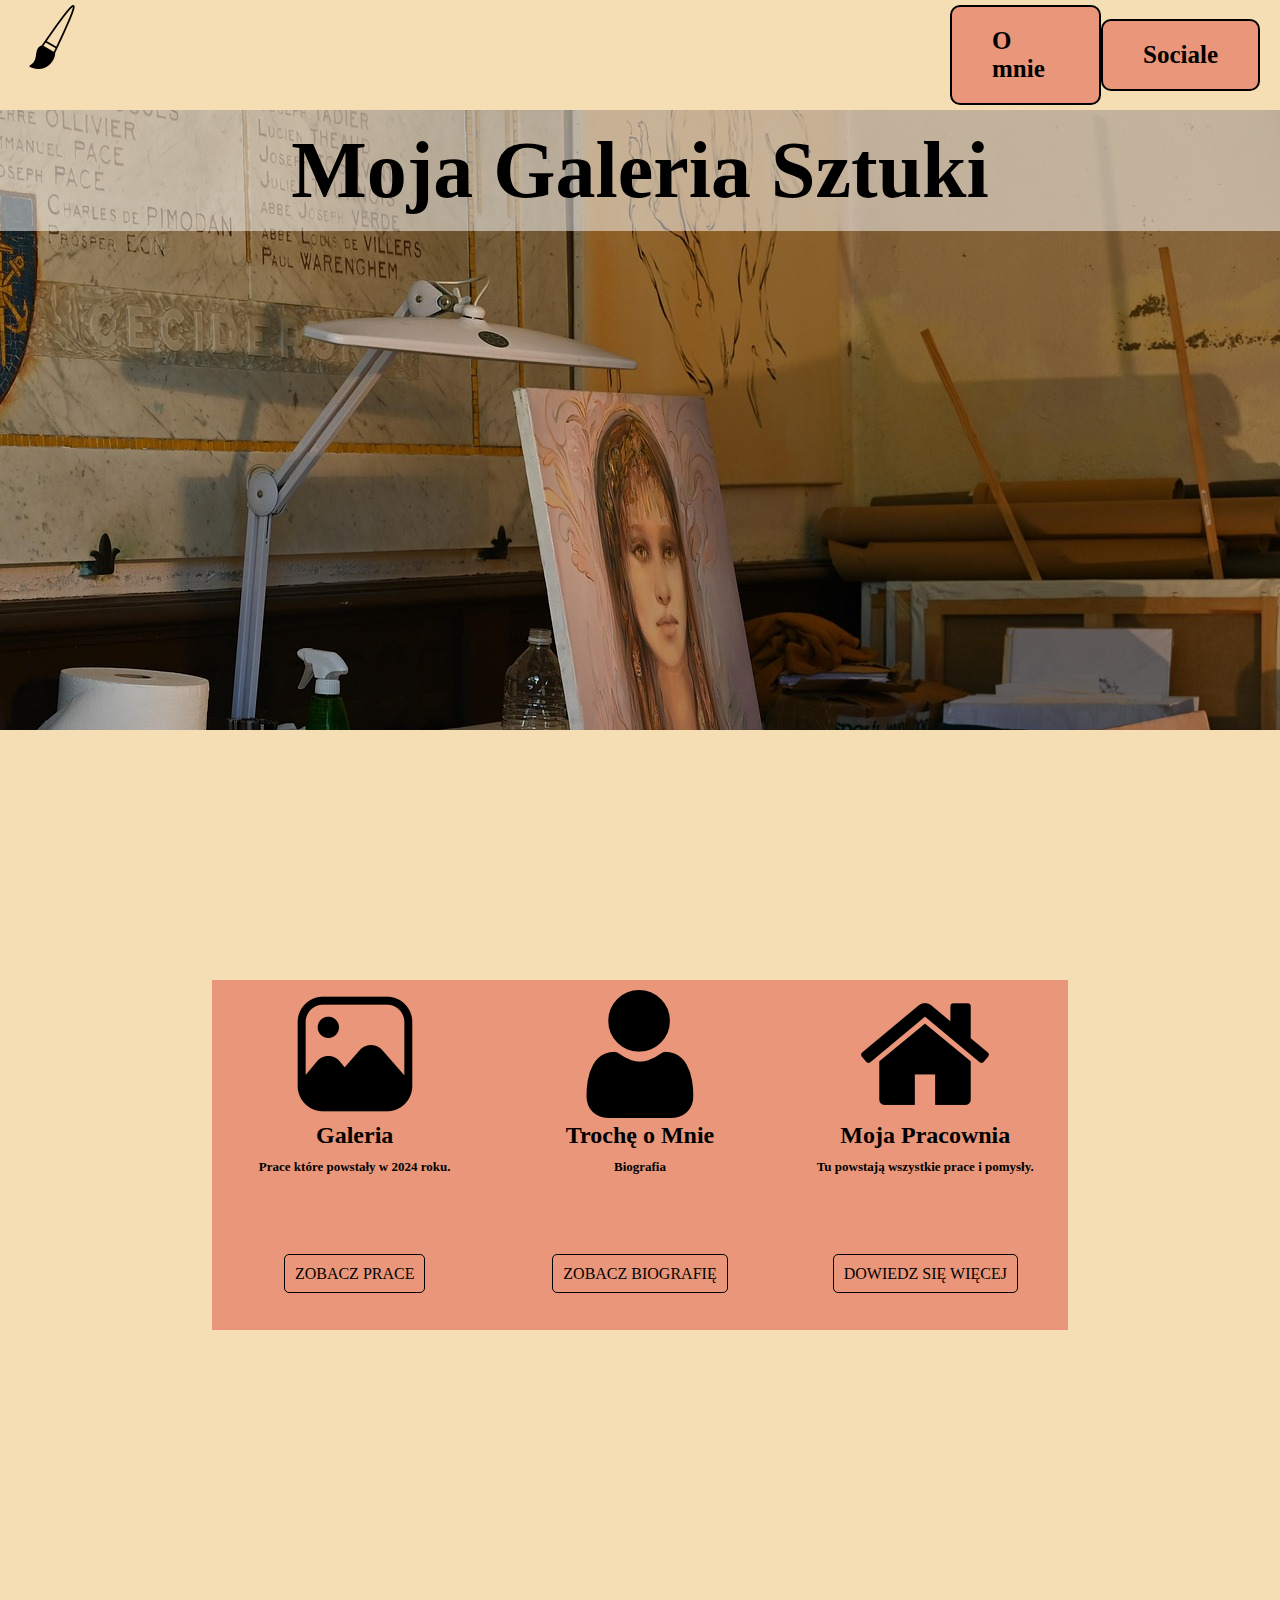
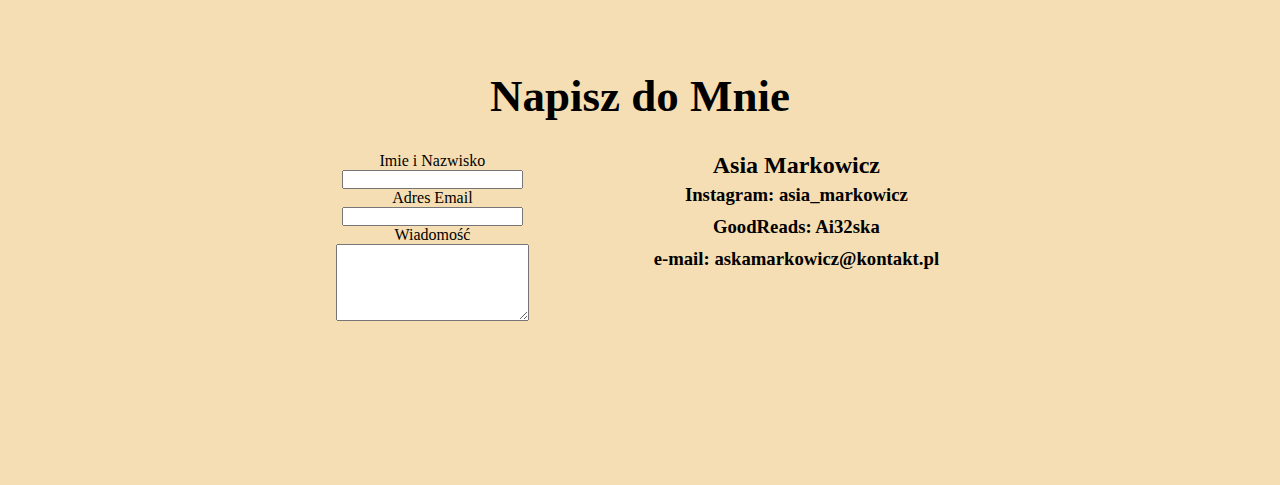
<file: index.html>
<!DOCTYPE html>
<html lang="en">
<head>
    <meta charset="UTF-8">
    <meta name="viewport" content="width=device-width, initial-scale=1.0">
    <title>Document</title>
    <link rel="stylesheet" href="css.css">
</head>
<body>
    <header>
        <a href="#">
            <img src="img/pedzel3.png" alt="">
        </a>

        <nav>
            
            <a href="#bloki">O mnie</a>
            
            <a href="#kontakt">Sociale</a>
        </nav>
    </header>

    <section id="glowna">
        <h1>Moja Galeria Sztuki</h1>
      
    </section>
    
    <section id="bloki">
        <div>
            <img src="img/galeria3.png" alt="">
            <h2>Galeria</h2>
            <h3>Prace które powstały w 2024 roku.</h3>
            <a href="index2.html" target="_blank">ZOBACZ PRACE</a>
        </div>
        <div>
            <img src="img/czlowiek.png" alt="">
            <h2>Trochę o Mnie</h2>
            <h3>Biografia</h3>
            <a href="index3.html" target="_blank">ZOBACZ BIOGRAFIĘ</a>
        </div>
        <div>
            <img src="img/dom.png" alt="">
            <h2>Moja Pracownia</h2>
            <h3>Tu powstają wszystkie prace i pomysły. </h3>
            <a href="index4.html" target="_blank">DOWIEDZ SIĘ WIĘCEJ</a>
        </div>

    </section>
    
    
    <section id="kontakt2"><h2>Napisz do Mnie</h2></section>
    
    <section id="kontakt">
        
        <div>
            <form>
                <label for="imie">Imie i Nazwisko</label><br>
                <input type="text"  id="imie" name="imie"><br>
                <label for="email">Adres Email</label><br>
                <input type="email" id="email" name="email"><br>
                <label for="wiadomość">Wiadomość</label><br>
                <textarea name="wiadomość" id="wiadomość" cols="22" rows="5"></textarea><br>
            </form>

        </div>
        <div>
            <h2>Asia Markowicz</h2>
            <h3>Instagram: asia_markowicz</h3>
            <h3>GoodReads: Ai32ska</h3>
            <h3>e-mail: askamarkowicz@kontakt.pl</h3>
        </div>
    </section>
  

  
    
</body>
</html>
</file>
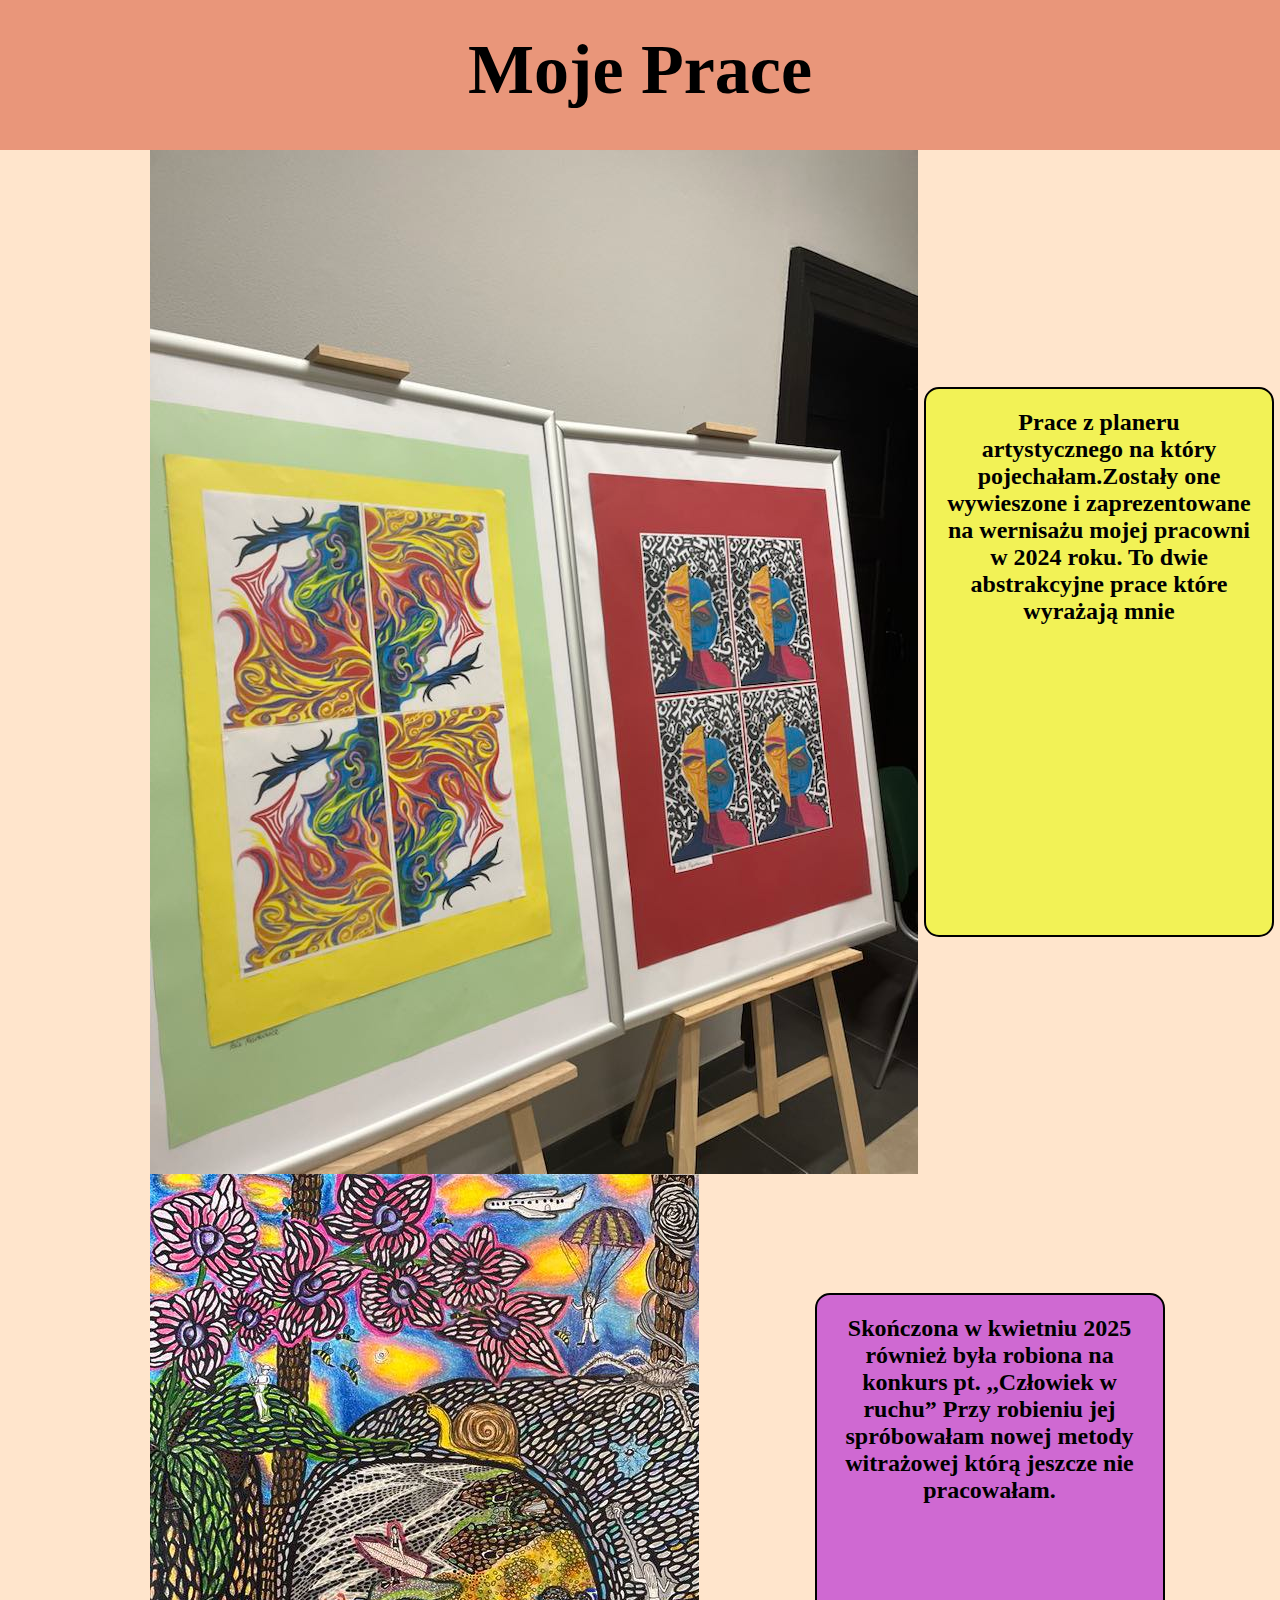
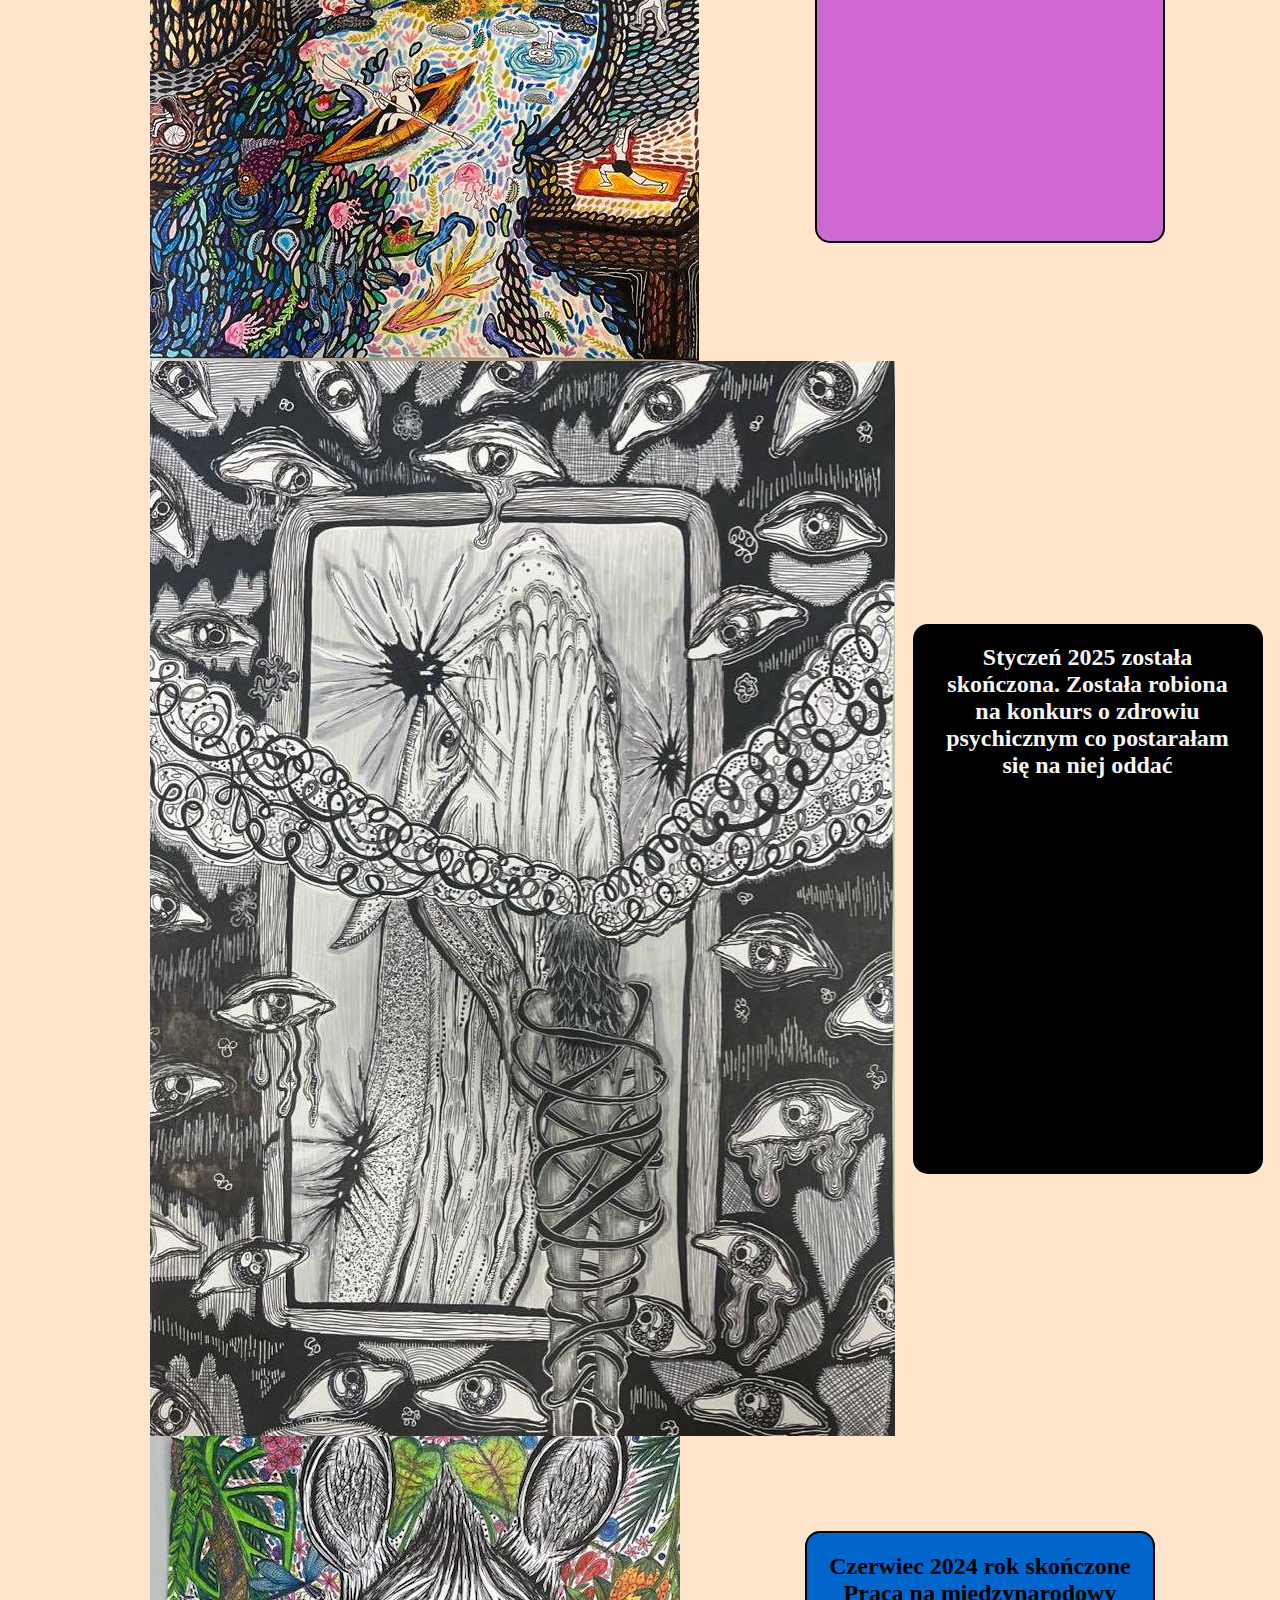
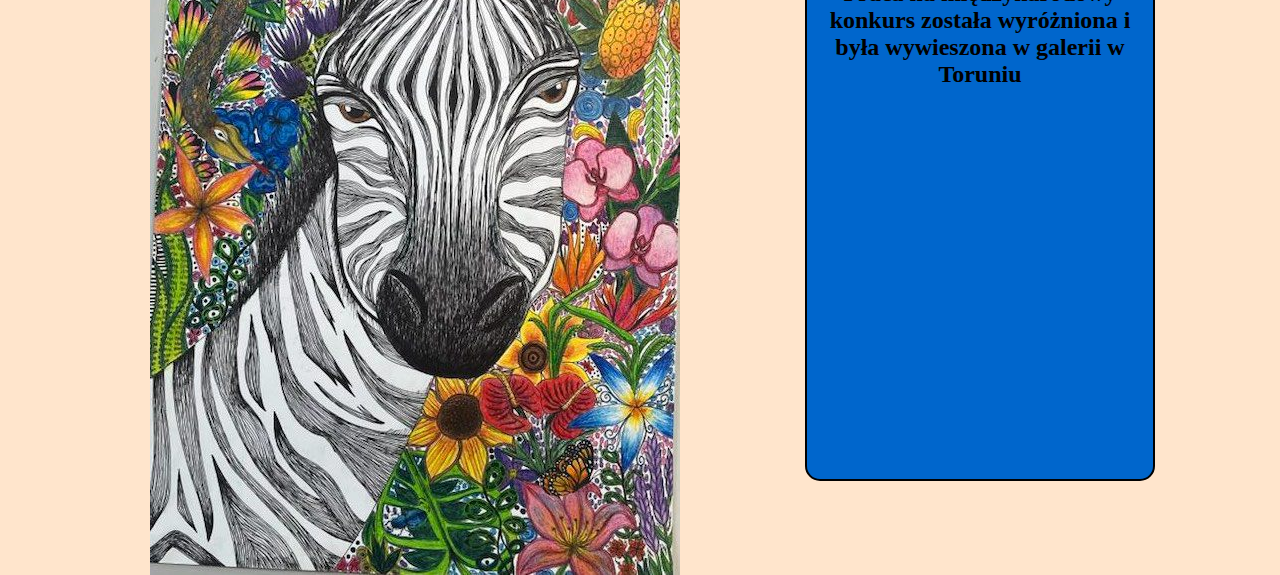
<file: index2.html>
<!DOCTYPE html>
<html lang="en">
<head>
    <meta charset="UTF-8">
    <meta name="viewport" content="width=device-width, initial-scale=1.0">
    <title>Document</title>
    <link rel="stylesheet" href="css2.css">
</head>
<body>
<section>
<h1>Moje Prace</h1>

</section>


<section id="dwa">
    
    <img src="img2/dwa.jpg" alt=""><br>
<div id="opis1">
    <h2>Prace z planeru artystycznego na który pojechałam.Zostały one wywieszone i zaprezentowane na wernisażu mojej pracowni w 2024 roku. 
To dwie abstrakcyjne prace które wyrażają mnie</h2>
</div>

</section>    

<section id="dwa">
    <img src="img2/akwarium.jpg" alt=""><br>

    <div id="opis2">
        <h2>
            Skończona w kwietniu 2025 również była robiona na konkurs pt. ,,Człowiek w ruchu”
            Przy robieniu jej spróbowałam nowej metody witrażowej którą jeszcze nie pracowałam. </h2>
    </div>
</section>

<section id="dwa">
    <img src="img2/kobiet.jpg" alt=""><br>
    <div id="opis3">
        <h2> 
            Styczeń 2025 została skończona. Została robiona na konkurs o zdrowiu psychicznym co postarałam się na niej oddać</h2>
    </div>
</section>

<section id="dwa">   
    <img src="img2/zebra.jpg" alt=""><br>
    
    <div id="opis4">
        <h2>
            Czerwiec 2024 rok skończone 
            Praca na międzynarodowy konkurs została wyróżniona i była wywieszona w galerii w Toruniu</h2>
    </div>
</section>
</body>
</html>
</file>
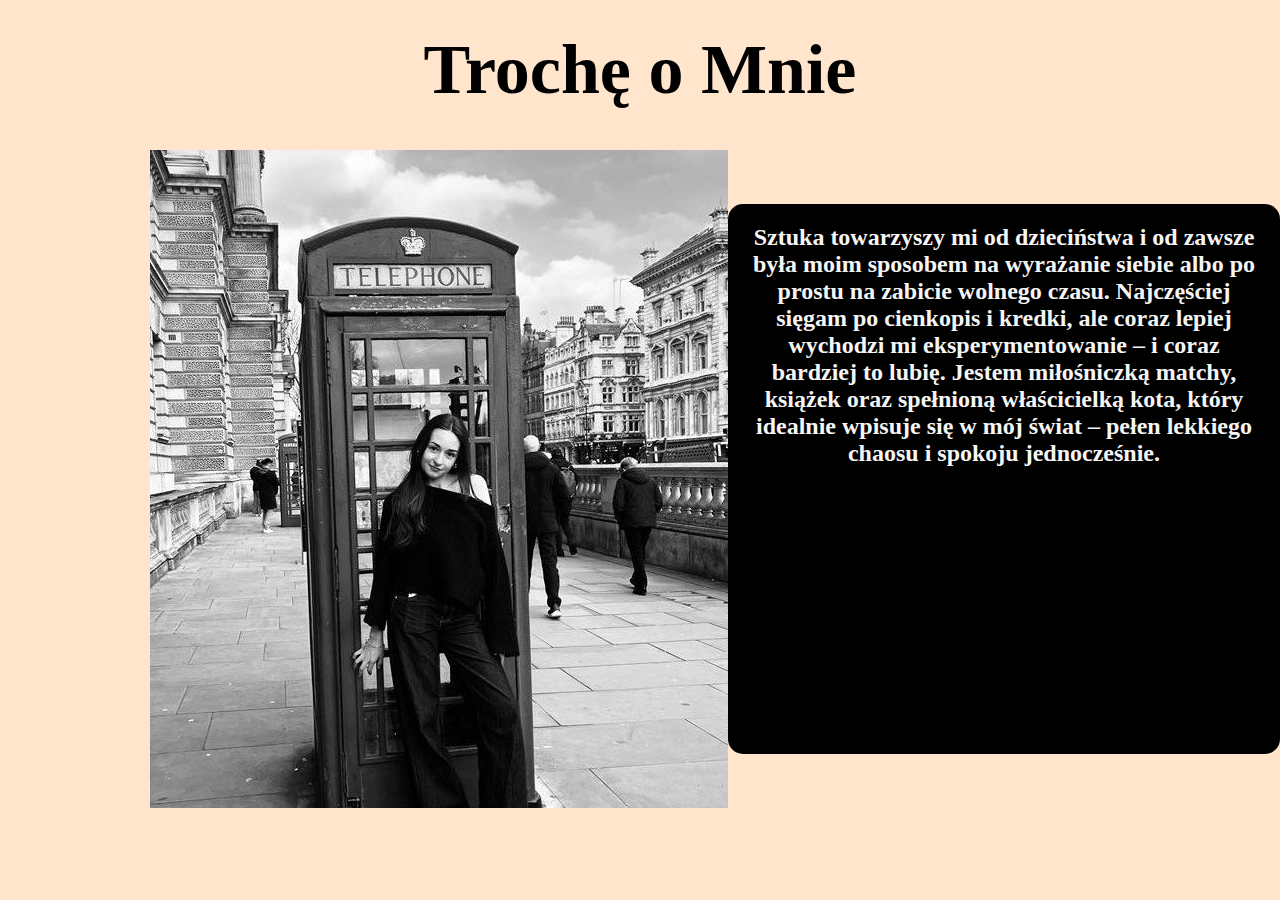
<file: index3.html>
<!DOCTYPE html>
<html lang="en">
<head>
    <meta charset="UTF-8">
    <meta name="viewport" content="width=device-width, initial-scale=1.0">
    <title>Document</title>
    <link rel="stylesheet" href="css3.css">
</head>
<body>
    
    <h1>Trochę o Mnie</h1>
    
    <section id="wp">

    <img src="img/ja.jpg" alt=""><br>
    <div id="opis"> 
    <h2>Sztuka towarzyszy mi od dzieciństwa i od zawsze była moim sposobem na wyrażanie siebie albo po prostu na zabicie wolnego czasu. Najczęściej sięgam po cienkopis i kredki, ale coraz lepiej wychodzi mi eksperymentowanie – i coraz bardziej to lubię.

        Jestem miłośniczką matchy, książek oraz spełnioną właścicielką kota, który idealnie wpisuje się w mój świat – pełen lekkiego chaosu i spokoju jednocześnie.</h2>
    </div>   
    </section>

  









</body>
</html>
</file>
<file: css.css>
*{
    margin: 0;
    padding: 0;
    box-sizing: border-box;
}

body{
    background-color: rgb(245 222 179);
}

header{
    display: flex;
    justify-content:space-between;
    background-color: rgb(245 222 179);
    padding: 5px 20px;
}

h1{
    font-size: 80px;
    padding: 15px;
    background-color: rgb(255, 255, 255, 0.5);
    color: black;
    
    
}

nav{
    display: flex;
    justify-content: space-around;
    align-items: center;
    width: 25%;
}

nav a{
    padding: 20px 40px;
    text-decoration: none;
    color: black;
    font-weight: bolder;
    font-size: 25px;
    border: 2px black solid;
    border-radius: 10px;
    background-color: rgb(233 150 122);
}

#glowna{
    background-image: url(img/Sztaluga.jpg);
    height: 620px;
    background-attachment: fixed;
    text-align: center;
}




#bloki{
    display: flex;
    justify-content: space-around;
    text-align: center;
    width: 70%;
    margin: auto;
    padding: 20px;
    padding-top: 250px;
}

#bloki div{
    width: 300px;
    background-color: rgb(233 150 122);
    height: 350px;
    padding: 10px;
}

#bloki a{
    text-decoration: none;
    padding: 10px;
    color: black;
    background-color: rgb(233 150 122);
    border: 1px black solid;
    border-radius: 5px;
}

#bloki h3{
    font-size: small;
    padding-top: 10px;
    padding-bottom: 90px;
}



#kontakt{
    display: flex;
    justify-content: space-around;
    width: 60%;
    margin: auto;
    padding: 20px;
    padding-bottom: 150px;
}

#kontakt div{
    padding: 10px;
    text-align: center;
}

#kontakt2{
    text-align: center;
    font-size: 30px;
    padding-top: 320px;

}

#kontakt h3{
    padding: 5px;
}


html {
    scroll-behavior: smooth;
  }
</file>
<file: css2.css>
*{
    margin: 0;
    padding: 0;
    box-sizing: border-box;
}

body{
    background-color: rgb(255, 229, 204);
}

h1{
    background-color: rgb(233 150 122);
    color: rgb(0, 0, 0);
    height: 150px;
    text-align: center;
    padding-top: 30px;
    font-size: 70px;
}

#dwa{
    display: flex;
    margin: auto;
    justify-content: center;
    padding-left: 150px;

}


#opis1{
    text-align: center;
    width: 350px;
    background-color: rgb(242, 242, 86);
    height: 550px;
    justify-content: space-around;
    margin: auto;
    padding: 20px;
    border: 2px solid black;
    border-radius: 15px;
}

#opis2{
    text-align: center;
    width: 350px;
    background-color: rgb(207, 105, 210);
    height: 550px;
    justify-content: space-around;
    margin: auto;
    padding: 20px;
    border: 2px solid black;
    border-radius: 15px;
}

#opis3{
    text-align: center;
    width: 350px;
    color: whitesmoke;
    background-color: rgb(0, 0, 0);
    height: 550px;
    justify-content: space-around;
    margin: auto;
    padding: 20px;
    
    border-radius: 15px;
}

#opis4{
    text-align: center;
    width: 350px;
    background-color: rgb(0, 102, 204);
    height: 550px;
    justify-content: space-around;
    margin: auto;
    padding: 20px;
    border: 2px solid black;
    border-radius: 15px;
}
</file>
<file: css3.css>
*{
    margin: 0;
    padding: 0;
    box-sizing: border-box;
}


body{
    background-color: rgb(255, 229, 204);
}


h1{
    background-color:rgb(233 150 122)
    color: whitesmoke;
    height: 150px;
    text-align: center;
    padding-top: 30px;
    font-size: 70px;
}


#wp{
    display: flex;
    margin: auto;
    justify-content: center;
    padding-left: 150px;
}

#opis{
    text-align: center;
    width: 650px;
    color: whitesmoke;
    background-color: rgb(0, 0, 0);
    height: 550px;
    justify-content: space-around;
    margin: auto;
    padding: 20px;
    
    border-radius: 15px;
}
</file>
